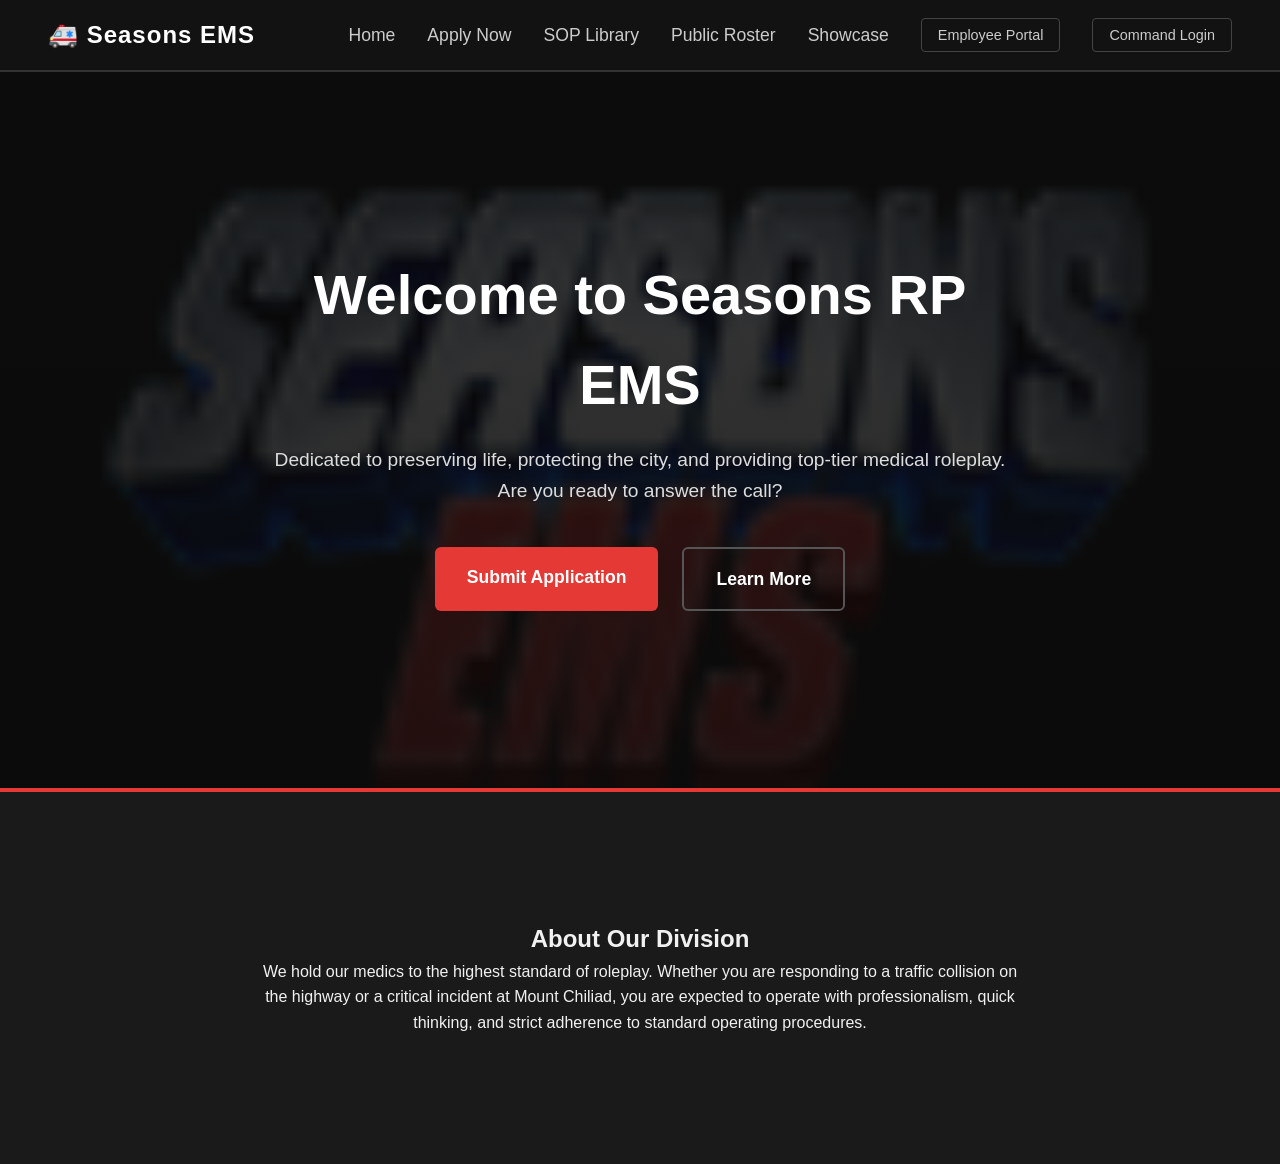
<file: index.html>
<!DOCTYPE html>
<html lang="en">
<head>
    <meta property="og:title" content="Seasons EMS | Official Portal">
    <meta property="og:description" content="The official headquarters of Seasons EMS. Explore our public roster, read our medical SOPs, view the gallery, or apply to join the department today.">
    <meta property="og:type" content="website">
    <meta property="og:url" content="https://seasons-rp-ems.web.app/">
    
    <meta property="og:image" content="https://seasons-rp-ems.web.app/assets/ems-logo.png"> 
    
    <meta name="theme-color" content="#e53935">

    <meta charset="UTF-8">
    <meta name="viewport" content="width=device-width, initial-scale=1.0">
    <title>Home | Seasons RP EMS</title>
    <link rel="icon" type="image/svg+xml" href="favicon.svg">
    <link rel="stylesheet" href="style.css">
</head>
<body>

    <nav class="main-nav">
        <div class="nav-logo">🚑 Seasons EMS</div>
        
        <button class="mobile-menu-btn">☰</button>

        <ul class="nav-links">
            <li><a href="index.html">Home</a></li>
            <li><a href="apply.html">Apply Now</a></li>
            <li><a href="sops.html">SOP Library</a></li>
            <li><a href="roster.html">Public Roster</a></li>
            <li><a href="gallery.html">Showcase</a></li>
            <li><a href="portal.html" class="login-link">Employee Portal</a></li>
            <li><a href="command.html" class="login-link">Command Login</a></li>
        </ul>
    </nav>

    <header class="home-hero">
        <div class="hero-content">
            <h1>Welcome to Seasons RP EMS</h1>
            <p>Dedicated to preserving life, protecting the city, and providing top-tier medical roleplay. Are you ready to answer the call?</p>
            <div class="hero-buttons">
                <a href="apply.html" class="btn-primary">Submit Application</a>
                <a href="#about" class="btn-secondary">Learn More</a>
            </div>
        </div>
    </header>

    <section id="about" class="info-section">
        <div class="container">
            <h2>About Our Division</h2>
            <p>We hold our medics to the highest standard of roleplay. Whether you are responding to a traffic collision on the highway or a critical incident at Mount Chiliad, you are expected to operate with professionalism, quick thinking, and strict adherence to standard operating procedures.</p>
        </div>
    </section>

    <script>
        // The Hamburger Menu
        const menuBtn = document.querySelector('.mobile-menu-btn');
        const navLinks = document.querySelector('.nav-links');

        menuBtn.addEventListener('click', () => {
            navLinks.classList.toggle('show-menu');
            
            if (navLinks.classList.contains('show-menu')) {
                menuBtn.innerHTML = '✕';
            } else {
                menuBtn.innerHTML = '☰';
            }
        });
    </script>
</body>
</html>
</file>
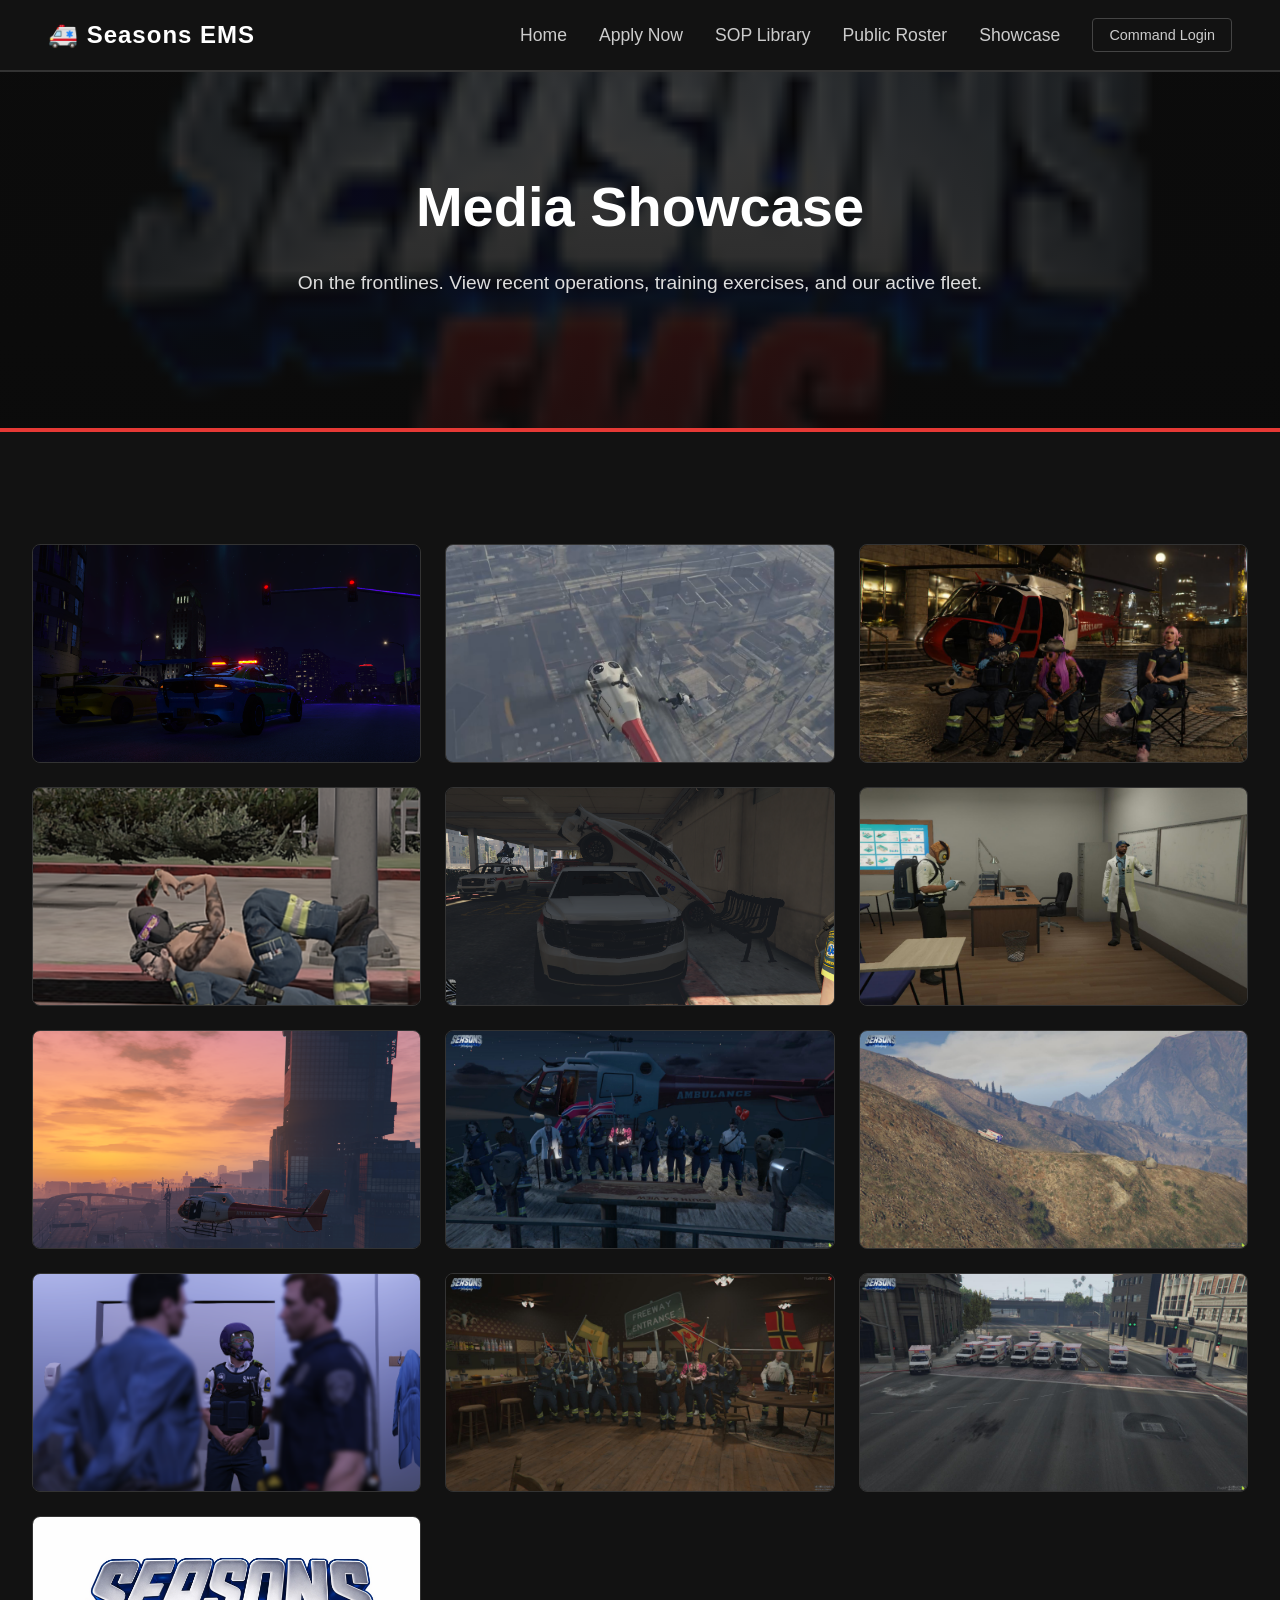
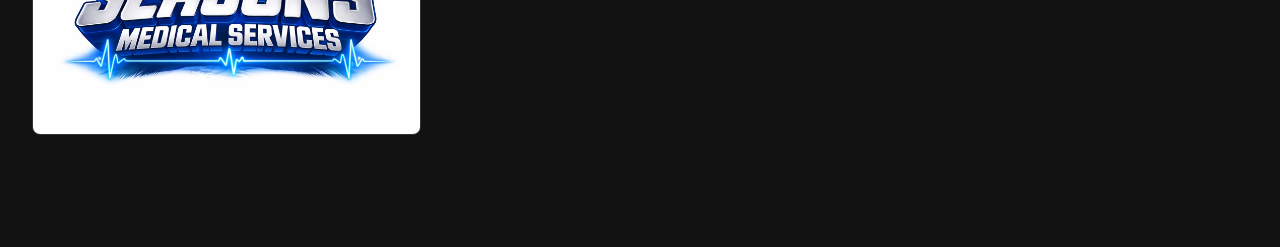
<file: gallery.html>
<!DOCTYPE html>
<html lang="en">
<head>
    <meta charset="UTF-8">
    <meta name="viewport" content="width=device-width, initial-scale=1.0">
    <title>Media Showcase | Seasons RP EMS</title>
    <link rel="icon" type="image/svg+xml" href="favicon.svg">
    <link rel="stylesheet" href="style.css">
</head>
<body>

    <nav class="main-nav">
        <div class="nav-logo">🚑 Seasons EMS</div>
        
        <button class="mobile-menu-btn">☰</button>

        <ul class="nav-links">
            <li><a href="index.html">Home</a></li>
            <li><a href="apply.html">Apply Now</a></li>
            <li><a href="sops.html">SOP Library</a></li>
            <li><a href="roster.html">Public Roster</a></li>
            <li><a href="gallery.html">Showcase</a></li>
            <li><a href="command.html" class="login-link">Command Login</a></li>
        </ul>
    </nav>

    <header class="home-hero" style="height: 40vh; min-height: 300px;">
        <div class="hero-content">
            <h1>Media Showcase</h1>
            <p>On the frontlines. View recent operations, training exercises, and our active fleet.</p>
        </div>
    </header>

    <main class="container" style="max-width: 1400px; padding: 4rem 2rem;">
        <div class="gallery-grid" id="gallery-grid">

            <!-- NEW IMAGE <div class="gallery-item">
                <img src="assets/.jpg" alt="">
            </div> -->

            <div class="gallery-item">
                <img src="assets/night.png" alt="Night Skies from Pillbox">
            </div>

            <div class="gallery-item">
                <img src="assets/bobby.png" alt="Super Bobby">
            </div>

            <div class="gallery-item">
                <img src="assets/3 breasties.jpg" alt="The 3 Breasties">
            </div>

            <div class="gallery-item">
                <img src="assets/ems love.png" alt="EMS Love">
            </div>

            <div class="gallery-item">
                <img src="assets/day at pillbox.png" alt="A Day at Pillbox">
            </div>

            <div class="gallery-item">
                <img src="assets/teaching.jpg" alt="Teaching the Next Generation">
            </div>

            <div class="gallery-item">
                <img src="assets/skies.png" alt="Los Santos Skies">
            </div>

            <div class="gallery-item">
                <img src="assets/flight training.jpg" alt="Flight Training">
            </div>

            <div class="gallery-item">
                <img src="assets/lonely.jpg" alt="Lonely Ranger">
            </div>

            <div class="gallery-item">
                <img src="assets/purgatory.png" alt="Purgatory">
            </div>

            <div class="gallery-item">
                <img src="assets/yellow jack.jpg" alt="Supporting Local Businesses">
            </div>

            <div class="gallery-item">
                <img src="assets/ems fleet.jpg" alt="EMS Fleet">
            </div>

            <div class="gallery-item">
                <img src="assets/ems.png" alt="EMS Operations">
            </div>

        </div>
    </main>

    <div id="lightbox" class="lightbox">
        <span class="lightbox-close">&times;</span>
        <img class="lightbox-content" id="lightbox-img">
    </div>

    <script>
        const menuBtn = document.querySelector('.mobile-menu-btn');
        const navLinks = document.querySelector('.nav-links');

        menuBtn.addEventListener('click', () => {
            navLinks.classList.toggle('show-menu');
            if (navLinks.classList.contains('show-menu')) {
                menuBtn.innerHTML = '✕';
            } else {
                menuBtn.innerHTML = '☰';
            }
        });
    </script>

    <script src="gallery.js"></script>
</body>
</html>
</file>
<file: style.css>
/* Reset and Base Styles */
* {
    margin: 0;
    padding: 0;
    box-sizing: border-box;
    font-family: 'Inter', 'Segoe UI', sans-serif;
}

body {
    background-color: #121212; 
    color: #f1f1f1; 
    line-height: 1.6;
}

/* =========================================
   1. NAVIGATION BAR
   ========================================= */
.main-nav {
    display: flex;
    justify-content: space-between;
    align-items: center;
    background-color: #121212;
    padding: 1rem 3rem;
    border-bottom: 2px solid #333;
    position: sticky;
    top: 0;
    z-index: 100;
}

.nav-logo { font-size: 1.5rem; font-weight: bold; color: #fff; letter-spacing: 1px; }
.nav-links { list-style: none; display: flex; gap: 2rem; align-items: center; }
.nav-links a { color: #ccc; text-decoration: none; font-weight: 500; font-size: 1.1rem; transition: color 0.3s; }
.nav-links a:hover { color: #fff; }
.nav-links a.active { color: #e53935; }

.nav-links a.login-link {
    border: 1px solid #444;
    padding: 0.5rem 1rem;
    border-radius: 4px;
    font-size: 0.9rem;
}
.nav-links a.login-link:hover { background-color: #333; }

/* =========================================
   2. HOME PAGE HERO & INFO
   ========================================= */
.home-hero {
    height: 80vh;
    display: flex;
    align-items: center;
    justify-content: center;
    text-align: center;
    background: linear-gradient(rgba(10, 10, 10, 0.8), rgba(10, 10, 10, 0.9)), url('assets/ems logo.png') center/cover;
    border-bottom: 4px solid #e53935;
}

.hero-content { max-width: 800px; padding: 0 2rem; }
.hero-content h1 { font-size: 3.5rem; color: #fff; margin-bottom: 1rem; }
.hero-content p { font-size: 1.2rem; color: #ddd; margin-bottom: 2.5rem; }

.hero-buttons { display: flex; gap: 1.5rem; justify-content: center; }

.btn-primary, .btn-secondary {
    padding: 1rem 2rem;
    border-radius: 6px;
    font-size: 1.1rem;
    font-weight: bold;
    text-decoration: none;
    transition: all 0.3s;
    cursor: pointer;
    border: none;
}
.btn-primary { background-color: #e53935; color: #fff; }
.btn-primary:hover { background-color: #c62828; }
.btn-secondary { background-color: transparent; color: #fff; border: 2px solid #555; }
.btn-secondary:hover { border-color: #fff; background-color: rgba(255, 255, 255, 0.1); }

.info-section { padding: 5rem 2rem; text-align: center; background-color: #1a1a1a; }

/* =========================================
   3. APPLICATION FORM (apply.html)
   ========================================= */
.hero {
    text-align: center;
    padding: 4rem 2rem;
    background: linear-gradient(135deg, #1a1a2e 0%, #16213e 100%);
    border-bottom: 3px solid #e53935; 
}
.hero h1 { font-size: 2.5rem; margin-bottom: 0.5rem; letter-spacing: 1px; color: #fff; }
.hero p { color: #a0a0a0; }

.container { max-width: 800px; margin: 3rem auto; padding: 0 1rem; }

.form-card {
    background-color: #1e1e1e;
    padding: 2.5rem;
    border-radius: 8px;
    box-shadow: 0 4px 6px rgba(0, 0, 0, 0.3);
}
.form-card h2 { margin-bottom: 2rem; color: #e53935; border-bottom: 1px solid #333; padding-bottom: 0.5rem; }

.form-group { margin-bottom: 1.5rem; }
label { display: block; margin-bottom: 0.5rem; font-weight: 500; color: #ccc; }

input[type="text"], input[type="number"], select, textarea {
    width: 100%; 
    padding: 0.8rem; 
    background-color: #2a2a2a;
    border: 1px solid #444; 
    border-radius: 4px; 
    color: #fff;
    font-size: 1rem; 
    transition: border-color 0.3s;
}
input:focus, select:focus, textarea:focus { outline: none; border-color: #e53935; }

.submit-btn {
    display: block; width: 100%; padding: 1rem; margin-top: 2rem;
    background-color: #e53935; color: white; border: none; border-radius: 4px;
    font-size: 1.1rem; font-weight: bold; cursor: pointer; transition: background-color 0.3s;
}
.submit-btn:hover { background-color: #c62828; }

/* Custom Radio Cards */
.question-label { display: block; margin-bottom: 1rem; font-weight: 500; color: #ccc; }
.custom-radio-group { display: flex; flex-direction: column; gap: 0.8rem; }
.custom-radio { cursor: pointer; display: block; }
.custom-radio input[type="radio"] { display: none !important; } /* Forced hide on native circles */
.radio-card {
    display: block; padding: 1rem 1.5rem; background-color: #2a2a2a;
    border: 2px solid #444; border-radius: 6px; color: #ccc; font-size: 1rem; transition: all 0.2s ease-in-out;
}
.custom-radio:hover .radio-card { background-color: #333; border-color: #666; }
.custom-radio input[type="radio"]:checked + .radio-card {
    background-color: rgba(229, 57, 53, 0.1); border-color: #e53935; color: #fff; box-shadow: 0 0 8px rgba(229, 57, 53, 0.2);
}

/* =========================================
   4. COMMAND DASHBOARD - CORE
   ========================================= */
.dashboard-body { background-color: #0a0a0a; height: 100vh; display: flex; flex-direction: column; overflow: hidden;}

#login-view { height: 100vh; display: flex; justify-content: center; align-items: center; position: relative; }
#login-view .back-home-link { position: absolute; top: 2rem; left: 2rem; }
.login-box {
    background-color: #1e1e1e; padding: 3.5rem 3rem; border-radius: 12px;
    border-top: 4px solid #e53935; box-shadow: 0 15px 40px rgba(0,0,0,0.8);
    width: 100%; max-width: 420px; text-align: center;
}
.login-box h2 { margin-bottom: 2.5rem; color: #fff; font-size: 1.8rem; letter-spacing: 1px; }
.login-box input { width: 100%; padding: 1rem 1.2rem; margin-bottom: 1.5rem; background-color: #2a2a2a; border: 1px solid #444; border-radius: 6px; color: #fff; }
.login-box input:focus { border-color: #e53935; box-shadow: 0 0 10px rgba(229, 57, 53, 0.2); }

#dashboard-view { flex-grow: 1; display: flex; flex-direction: column; overflow-y: auto; }

#section-roster { display: flex; flex-direction: column;flex-grow: 1; }

.command-nav { display: flex; justify-content: space-between; align-items: center; padding: 1.5rem 2rem; background-color: #111; border-bottom: 1px solid #333; }
.nav-brand-group { display: flex; align-items: baseline; gap: 1.5rem; }
.nav-brand-group h2 { color: #fff; margin: 0; }
.nav-btn { background: transparent; color: #ccc; border: 1px solid #444; padding: 0.5rem 1rem; cursor: pointer; border-radius: 4px; }
.nav-btn:hover { background-color: #333; color: white; }

.back-home-link { color: #888; text-decoration: none; font-size: 0.95rem; font-weight: 500; transition: color 0.2s ease; }
.back-home-link:hover { color: #e53935; }

/* DASHBOARD TABS */
.dashboard-tabs { 
    display: flex; 
    gap: 2rem; 
    padding: 0 2rem; 
    border-bottom: 1px solid #333; 
    margin-bottom: 2rem; 
}
.tab-btn { 
    background: transparent; 
    border: none; 
    color: #666; 
    font-size: 1.1rem; 
    font-weight: bold; 
    cursor: pointer; 
    padding: 1rem 0; 
    border-bottom: 3px solid transparent;
    margin-bottom: -1px; 
    transition: color 0.2s;
}
.tab-btn:hover { color: #ccc; }
.tab-btn.active { color: #fff; border-bottom: 3px solid #e53935; }

/* =========================================
   5. KANBAN BOARD (Locked & Scrollable)
   ========================================= */
.kanban-board {
    display: grid;
    grid-template-columns: repeat(3, 1fr);
    gap: 1.5rem;
    padding: 0 2rem;
    align-items: start; 
}

.kanban-column {
    background-color: #161616;
    border-radius: 8px;
    padding: 1rem;
    border: 1px solid #2a2a2a;
    height: 75vh; 
    display: flex;
    flex-direction: column; 
}

.kanban-column:nth-child(1) { border-top: 4px solid #e53935; }
.kanban-column:nth-child(2) { border-top: 4px solid #fb8c00; }
.kanban-column:nth-child(3) { border-top: 4px solid #43a047; }

.column-header { display: flex; justify-content: space-between; align-items: center; margin-bottom: 1rem; padding-bottom: 0.5rem; border-bottom: 1px solid #2a2a2a; }
.kanban-column h3 { color: #fff; margin: 0; font-size: 1.2rem; }
.count-badge { background: #333; padding: 0.2rem 0.6rem; border-radius: 12px; font-size: 0.9rem; color: #fff; }

.column-content {
    flex-grow: 1; 
    overflow-y: auto; 
    padding-right: 0.5rem; 
}

/* Kanban Cards */
.app-card { background-color: #242424; border: 1px solid #333; border-radius: 6px; padding: 1rem; margin-bottom: 1rem; box-shadow: 0 2px 4px rgba(0,0,0,0.2); }
.app-card h4 { color: #fff; margin-bottom: 0.5rem; font-size: 1.1rem; }
.app-card p { font-size: 0.9rem; color: #bbb; margin-bottom: 0.2rem; }
.app-card details { margin-top: 1rem; background-color: #1a1a1a; padding: 0.5rem; border-radius: 4px; border: 1px solid #333; }
.app-card summary { cursor: pointer; font-weight: bold; color: #e53935; outline: none; }
.app-card details p { margin-top: 0.8rem; padding-top: 0.8rem; border-top: 1px dashed #333; }

.card-actions { display: flex; gap: 0.5rem; margin-top: 1rem; padding-top: 1rem; border-top: 1px solid #333; }
.action-btn { flex: 1; padding: 0.6rem; border: none; border-radius: 4px; font-weight: bold; cursor: pointer; color: white; transition: opacity 0.2s; }
.action-btn:hover { opacity: 0.8; }
.btn-review { background-color: #fb8c00; } 
.btn-accept { background-color: #43a047; } 
.btn-reject { background-color: #e53935; } 

.badge { font-size: 0.75rem; padding: 0.2rem 0.5rem; border-radius: 4px; font-weight: bold; }
.badge-green { background-color: rgba(67, 160, 71, 0.2); color: #43a047; border: 1px solid #43a047; }
.badge-red { background-color: rgba(229, 57, 53, 0.2); color: #e53935; border: 1px solid #e53935; }

/* =========================================
   6. COMMAND ROSTER ADMIN PANEL
   ========================================= */
.admin-panel { background-color: #161616; padding: 2rem; margin: 0 2rem 2rem 2rem; border-radius: 8px; border: 1px solid #2a2a2a; }
.admin-panel h3 { color: #fff; margin-bottom: 1.5rem; border-bottom: 1px solid #333; padding-bottom: 0.5rem; }

.roster-form .form-grid { display: grid; grid-template-columns: repeat(auto-fit, minmax(200px, 1fr)); gap: 1rem; }
.form-footer { display: flex; align-items: center; justify-content: space-between; margin-top: 1rem; padding-top: 1rem; border-top: 1px dashed #333; }
.checkbox-label { color: #fff; font-weight: bold; cursor: pointer; display: flex; align-items: center; gap: 0.5rem; }

.table-responsive { overflow-x: auto; overflow-y: auto; max-height: 500px;  background-color: #0a0a0a; border-radius: 8px; border: 1px solid #333; }
.admin-table { width: 100%; border-collapse: collapse; text-align: left; }
.admin-table th { background-color: #111; color: #888; padding: 1rem; text-transform: uppercase; font-size: 0.85rem; border-bottom: 2px solid #333; }
.admin-table td { color: #ccc; padding: 1rem; border-bottom: 1px solid #222; }
.admin-table tr:hover td { background-color: #1a1a1a; color: #fff; }

/* =========================================
   7. PUBLIC ROSTER
   ========================================= */
.roster-filters { display: flex; justify-content: center; gap: 1rem; margin-bottom: 3rem; flex-wrap: wrap; }
.filter-btn { background-color: #161616; border: 1px solid #333; color: #888; padding: 0.6rem 1.2rem; border-radius: 20px; cursor: pointer; font-weight: bold; transition: all 0.2s; }
.filter-btn:hover { color: #fff; background-color: #222; }
.filter-btn.active { background-color: #e53935; color: #fff; border-color: #e53935; }

.roster-grid { display: grid; grid-template-columns: repeat(auto-fill, minmax(300px, 1fr)); gap: 2rem; }
.medic-card { background-color: #161616; border: 1px solid #2a2a2a; border-radius: 8px; padding: 2rem; transition: transform 0.2s ease; }
.medic-card:hover { transform: translateY(-5px); }

.medic-header { display: flex; justify-content: space-between; align-items: center; margin-bottom: 1rem; border-bottom: 1px solid #333; padding-bottom: 0.5rem; }
.medic-header h3 { color: #e53935; font-size: 1.2rem; letter-spacing: 1px; }
.medic-card h2 { color: #fff; font-size: 1.5rem; margin-bottom: 0.2rem; }
.medic-rank { color: #ccc; font-size: 1rem; font-weight: 500; margin-bottom: 1.5rem; }
.medic-divisions { display: flex; gap: 0.5rem; flex-wrap: wrap; }

/* =========================================
   8. SOP LIBRARY
   ========================================= */
.sops-body { background-color: #0a0a0a; display: flex; flex-direction: column; height: 100vh; }
.docs-container { display: flex; flex-grow: 1; overflow: hidden; }

.docs-sidebar { width: 280px; background-color: #161616; border-right: 1px solid #333; padding: 2rem 1rem; overflow-y: auto; }
.docs-sidebar h3 { color: #fff; margin-bottom: 1rem; padding-left: 1rem; font-size: 1.2rem; }

#sop-nav { list-style: none; padding: 0; }
.sop-link { width: 100%; text-align: left; background: transparent; border: none; color: #bbb; padding: 0.8rem 1rem; font-size: 1rem; cursor: pointer; border-radius: 6px; transition: all 0.2s ease; }
.sop-link:hover { background-color: #242424; color: #fff; }
.sop-link.active { background-color: #e53935; color: #fff; font-weight: bold; }

.docs-content { flex-grow: 1; padding: 3rem 4rem; overflow-y: auto; background-color: #121212; }
#markdown-viewer { max-width: 800px; margin: 0 auto; }
#markdown-viewer h1 { color: #fff; font-size: 2.5rem; margin-bottom: 1.5rem; border-bottom: 2px solid #e53935; padding-bottom: 0.5rem; }
#markdown-viewer h2 { color: #e53935; font-size: 1.8rem; margin-top: 2.5rem; margin-bottom: 1rem; }
#markdown-viewer h3 { color: #fff; font-size: 1.4rem; margin-top: 2rem; margin-bottom: 0.8rem; }
#markdown-viewer p { color: #ccc; line-height: 1.7; margin-bottom: 1.2rem; font-size: 1.1rem; }
#markdown-viewer ul, #markdown-viewer ol { color: #ccc; margin-bottom: 1.5rem; padding-left: 2rem; font-size: 1.1rem; line-height: 1.7; }
#markdown-viewer li { margin-bottom: 0.5rem; }
#markdown-viewer strong { color: #fff; }
#markdown-viewer blockquote { background-color: #1e1e1e; border-left: 4px solid #fb8c00; padding: 1rem 1.5rem; margin: 1.5rem 0; border-radius: 0 6px 6px 0; }
#markdown-viewer blockquote p { margin: 0; color: #ddd; }
#markdown-viewer img { max-width: 100%;height: auto; border-radius: 8px; margin: 20px 0; box-shadow: 0 4px 10px rgba(0,0,0,0.3); }

/* =========================================
   9. GLOBAL SCROLLBARS
   ========================================= */
::-webkit-scrollbar { width: 8px; }
::-webkit-scrollbar-track { background: #121212; }
::-webkit-scrollbar-thumb { background: #444; border-radius: 4px; }
::-webkit-scrollbar-thumb:hover { background: #e53935; }

/* =========================================
   10. POPUP MODALS
   ========================================= */
.modal-overlay {
    position: fixed; top: 0; left: 0; width: 100%; height: 100%;
    background: rgba(0, 0, 0, 0.85); backdrop-filter: blur(5px);
    display: flex; justify-content: center; align-items: center; z-index: 1000;
}
.modal-content {
    background-color: #161616; border: 1px solid #333;
    width: 100%; max-width: 400px; padding: 2rem; border-radius: 8px;
    box-shadow: 0 15px 40px rgba(0,0,0,0.8);
}

/* =========================================
   11. MEDIA SHOWCASE GALLERY
   ========================================= */
.gallery-grid {
    display: grid;
    grid-template-columns: repeat(auto-fill, minmax(350px, 1fr));
    gap: 1.5rem;
}

.gallery-item {
    position: relative;
    overflow: hidden;
    border-radius: 8px;
    border: 1px solid #333;
    aspect-ratio: 16 / 9; 
    cursor: pointer;
    background-color: #161616;
}

.gallery-item img {
    width: 100%;
    height: 100%;
    object-fit: cover; 
    transition: transform 0.3s ease, opacity 0.3s ease;
}

/* hover effect */
.gallery-item:hover img {
    transform: scale(1.05);
    opacity: 0.8;
}
.gallery-item::after {
    content: '🔍 View Full';
    position: absolute;
    top: 50%;
    left: 50%;
    transform: translate(-50%, -50%);
    color: #fff;
    font-weight: bold;
    opacity: 0;
    transition: opacity 0.3s ease;
    pointer-events: none;
    text-shadow: 0 2px 4px rgba(0,0,0,0.8);
}
.gallery-item:hover::after {
    opacity: 1;
}

/* Fullscreen Image Viewer */
.lightbox {
    display: none; 
    position: fixed;
    z-index: 9999;
    padding-top: 50px;
    left: 0;
    top: 0;
    width: 100%;
    height: 100%;
    background-color: rgba(0, 0, 0, 0.95);
    justify-content: center;
    align-items: center;
    backdrop-filter: blur(10px);
}

.lightbox-content {
    max-width: 90%;
    max-height: 90vh;
    border-radius: 8px;
    box-shadow: 0 10px 30px rgba(0,0,0,0.5);
    object-fit: contain;
}

.lightbox-close {
    position: absolute;
    top: 30px;
    right: 50px;
    color: #fff;
    font-size: 40px;
    font-weight: bold;
    cursor: pointer;
    transition: color 0.2s;
}

.lightbox-close:hover {
    color: #e53935;
}

/* =========================================
   12. ACADEMY PORTAL (DESKTOP & GLOBAL)
   ========================================= */

/* Ensure the wrapper fills the screen and doesn't scroll horizontally */
.portal-wrapper {
    display: flex;
    width: 100%;
    height: 100%; 
    background: #0a0a0a;
    overflow: hidden;
}

/* Fix the Sidebar alignment */
.portal-sidebar {
    width: 280px;
    min-width: 280px;
    background: #111;
    border-right: 1px solid #222;
    display: flex;
    flex-direction: column;
    padding: 30px 20px;
}

/* Force the sidebar links to stack vertically */
.portal-sidebar .nav-links {
    display: flex !important;
    flex-direction: column !important;
    list-style: none !important;
    padding: 0 !important;
    margin: 40px 0 !important;
    flex-grow: 1;
}

.portal-sidebar .nav-links li {
    display: flex !important;
    align-items: center !important;
    gap: 15px !important;
    padding: 14px 20px !important; /* Slightly more padding for a cleaner look */
    color: #888; /* Slightly brighter default text */
    font-weight: 500;
    border-radius: 8px; /* Ensure all buttons have the rounded corners ready */
    transition: all 0.3s ease !important; /* Smooth animation for everything */
    margin-bottom: 10px;
    width: 100%;
    box-sizing: border-box;
    cursor: pointer;
    border: 1px solid transparent; 
}

.portal-sidebar .nav-links li:hover {
    background: #181818;
    color: #e53935; 
    border-color: #333;
    box-shadow: 0 0 15px rgba(229, 57, 53, 0.15); 
    transform: translateX(5px); 
}

.portal-sidebar .nav-links li.active {
    background: linear-gradient(90deg, #1a1a1a 0%, #111 100%);
    color: #d32f2f;
    border-left: 4px solid #d32f2f; 
    box-shadow: 0 0 20px rgba(211, 47, 47, 0.25); 
    padding-left: 16px !important; 
}

.portal-sidebar .nav-links li i {
    transition: color 0.3s ease;
}

.portal-main {
    flex: 1;
    overflow-y: auto;
    padding: 60px;
    display: flex;
    flex-direction: column;
    align-items: flex-start; 
}

.hub-container {
    width: 100%;
    max-width: 1100px;
}

.dashboard-grid {
    display: grid;
    grid-template-columns: repeat(auto-fit, minmax(350px, 1fr));
    gap: 30px;
    width: 100%;
    max-width: 900px;
    margin-top: 20px;
}

.portal-card {
    background: #181818;
    padding: 30px;
    border-radius: 15px; 
    border: 1px solid #222;
    transition: transform 0.2s, border-color 0.2s;
    position: relative;
}

.portal-card:hover {
    transform: translateY(-5px);
    border-color: #d32f2f;
}

.portal-card.disabled {
    opacity: 0.5;
    pointer-events: none; 
}

#exam-container {
    max-width: 800px;
    margin: 20px auto;
    padding: 30px;
    background: #1a1a1a;
    border-radius: 12px;
    border: 1px solid #333;
    color: #e0e0e0;
}

/* Individual Question Blocks */
.question-block {
    margin-bottom: 40px;
    padding: 20px;
    background: #242424;
    border-left: 4px solid #d32f2f; 
    border-radius: 4px;
}

.question-block h4 {
    margin-top: 0;
    font-size: 1.1rem;
    color: #fff;
    margin-bottom: 15px;
}

.sequence-item {
    background: #1e1e1e;
    border: 1px solid #333;
    padding: 12px;
    margin-bottom: 8px;
    border-radius: 6px;
    cursor: grab;
    color: #fff;
    transition: transform 0.1s, box-shadow 0.1s;
}
.sequence-item:active { cursor: grabbing; }
.sequence-item.dragging {
    opacity: 0.5;
    border: 1px dashed #fb8c00;
}

/* Labels and Inputs */
.question-block label {
    display: block;
    padding: 12px;
    margin: 8px 0;
    background: #2d2d2d;
    border: 1px solid #444;
    border-radius: 6px;
    cursor: pointer;
    transition: all 0.2s ease;
}

.question-block label:hover {
    background: #383838;
    border-color: #666;
}

/* Sequence/Number Inputs */
.question-block input[type="number"] {
    background: #111;
    border: 1px solid #d32f2f;
    color: #fff;
    padding: 5px;
    border-radius: 4px;
    text-align: center;
    font-weight: bold;
}

/* Hide default radio/checkbox a bit to make it cleaner */
.question-block input[type="radio"], 
.question-block input[type="checkbox"] {
    margin-right: 12px;
    accent-color: #d32f2f;
}

/* The Submit Button */
.btn-submit {
    display: block;
    width: 100%;
    padding: 15px;
    background: #d32f2f;
    color: white;
    border: none;
    border-radius: 8px;
    font-size: 1.1rem;
    font-weight: bold;
    cursor: pointer;
    text-transform: uppercase;
    letter-spacing: 1px;
    transition: background 0.3s;
}

.btn-submit:hover {
    background: #b71c1c;
}

.hint-text {
    font-style: italic;
    font-size: 0.85rem;
    color: #aaa;
    margin-bottom: 10px;
}

.card-icon {
    font-size: 2.5rem;
    margin-bottom: 20px;
}

.card-icon.red { color: #d32f2f; }
.card-icon.gold { color: #ffb300; }

.badge {
    background: #333;
    padding: 5px 12px;
    border-radius: 20px;
    font-size: 0.8rem;
    color: #aaa;
    display: inline-block;
    margin-top: 15px;
}

/* =========================================
   13. MOBILE RESPONSIVENESS (MEDIA QUERIES)
   ========================================= */

/* Mobile Menu Button (Hidden by default) */
.mobile-menu-btn {
    display: none;
    background: transparent;
    border: none;
    color: #fff;
    font-size: 2rem;
    cursor: pointer;
    transition: color 0.3s;
}
.mobile-menu-btn:hover { color: #e53935; }
   
@media screen and (max-width: 768px) {
    .container { margin: 1.5rem auto; padding: 0 1rem; }
    .hero-content h1 { font-size: 2.2rem; }
    .hero-content p { font-size: 1rem; }
    .info-section { padding: 3rem 1.5rem; }

    .form-card { padding: 1.5rem; }
    
    .kanban-board {
        grid-template-columns: 1fr;
        gap: 2rem;
        padding: 0 1rem;
    }
    .kanban-column { 
        height: auto; 
        max-height: 60vh; 
    } 
    .dashboard-tabs { flex-wrap: wrap; gap: 1rem; justify-content: center; }

    .admin-panel { margin: 1rem; padding: 1.5rem; }
    .roster-grid { grid-template-columns: 1fr; } 
    
    .gallery-grid { grid-template-columns: 1fr; } 

    .docs-container { flex-direction: column; }
    
    .docs-sidebar { 
        width: 100%; 
        border-right: none; 
        border-bottom: 2px solid #e53935; 
        max-height: auto; 
        padding: 1rem;
        flex-shrink: 0;
    }
    
    .docs-sidebar h3 {
        padding-left: 0;
        margin-bottom: 0.5rem;
        font-size: 1.1rem;
    }

    #sop-nav {
        display: flex;
        overflow-x: auto;
        gap: 0.5rem;
        padding-bottom: 0.5rem;
        scrollbar-width: none; 
    }
    
    /* Hides the scrollbar on Chrome/Safari/iOS */
    #sop-nav::-webkit-scrollbar { display: none; }

    #sop-nav li {
        flex-shrink: 0;
    }

    .sop-link {
        width: auto;
        white-space: nowrap; /* Forces the text to stay on one line */
        padding: 0.6rem 1.2rem;
    }

    .docs-content { padding: 1.5rem 1rem; }
    
   /*   Mobile Dropdown Menu */
    .main-nav { padding: 1rem 1.5rem; flex-wrap: wrap; }
    
    .mobile-menu-btn { 
        display: block; /* Turns the button on for phones */
    }

    .nav-links {
        display: none; 
        flex-direction: column;
        width: 100%;
        gap: 1.5rem;
        padding: 1.5rem 0;
        text-align: center;
        
        position: absolute;
        top: 100%; /* Snaps it exactly to the bottom of the black nav bar */
        left: 0;
        background-color: #121212;
        border-bottom: 3px solid #e53935;
        box-shadow: 0 15px 30px rgba(0,0,0,0.8);
        z-index: 999; /* Guarantees it stays on top of all other content */
    }

    .nav-links.show-menu {
        display: flex;
    }
    
    .portal-wrapper {
        flex-direction: column;
        overflow-y: auto; /* Let the whole page scroll on mobile */
    }

    /* Shrink the sidebar into a top navigation bar */
    .portal-sidebar {
        width: 100%;
        min-width: 100%;
        height: auto;
        padding: 15px;
        border-right: none;
        border-bottom: 2px solid #333;
    }

    /* Turn the vertical links into a swipeable horizontal row */
    .portal-sidebar .nav-links {
        flex-direction: row !important;
        overflow-x: auto;
        margin: 15px 0 !important;
    }
    
    .portal-sidebar .nav-links li {
        width: auto;
        white-space: nowrap;
    }

    .portal-main {
        padding: 20px; /* Reduce massive desktop padding */
    }

} 

/* ========================================= */
/* 14. CERTIFICATION CARDS GRID                  */
/* ========================================= */

.cards-grid { 
    display: grid; 
    /* This automatically creates as many columns as will fit, making it perfectly responsive */
    grid-template-columns: repeat(auto-fill, minmax(300px, 1fr)); 
    gap: 1.5rem; 
}

.cert-card { 
    background-color: #1a1a1a; /* Matches your dark portal theme */
    border-radius: 8px; 
    padding: 1.5rem; 
    display: flex; 
    flex-direction: column; 
    border: 1px solid #2a2a2a; 
    box-shadow: 0 4px 6px rgba(0,0,0,0.3);
    transition: transform 0.2s ease, border-color 0.2s ease; 
}

.cert-card:hover { 
    transform: translateY(-5px); 
    border-color: #d32f2f; /* Snaps to your EMS Red */
}

/* PCR Custom Styling */
.body-diagram-container {
    position: relative;
    width: 100%;
    max-width: 500px;
    margin: 0 auto 15px auto;
    border: 1px solid #333;
    border-radius: 6px;
    background: #111;
}

#body-image, #modal-body-image {
    width: 100%;
    display: block;
    opacity: 0.8;
}

/* The Invisible Drawing Layer */
#body-canvas, #modal-body-canvas {
    position: absolute;
    top: 0;
    left: 0;
    width: 100%;
    height: 100%;
    cursor: crosshair;
}

.gcs-total-box {
    background: #2a2a2a;
    padding: 10px;
    border-radius: 6px;
    text-align: center;
    border: 1px solid #d32f2f;
}

/* Force Dark Mode on native browser calendars */
input[type="date"] {
    color-scheme: dark;
}

/* PCR and Roster Form Layout */
.form-grid {
    display: flex;
    flex-direction: column;
    gap: 15px; /* This creates the exact spacing between the boxes */
    margin-bottom: 20px;
}
</file>
